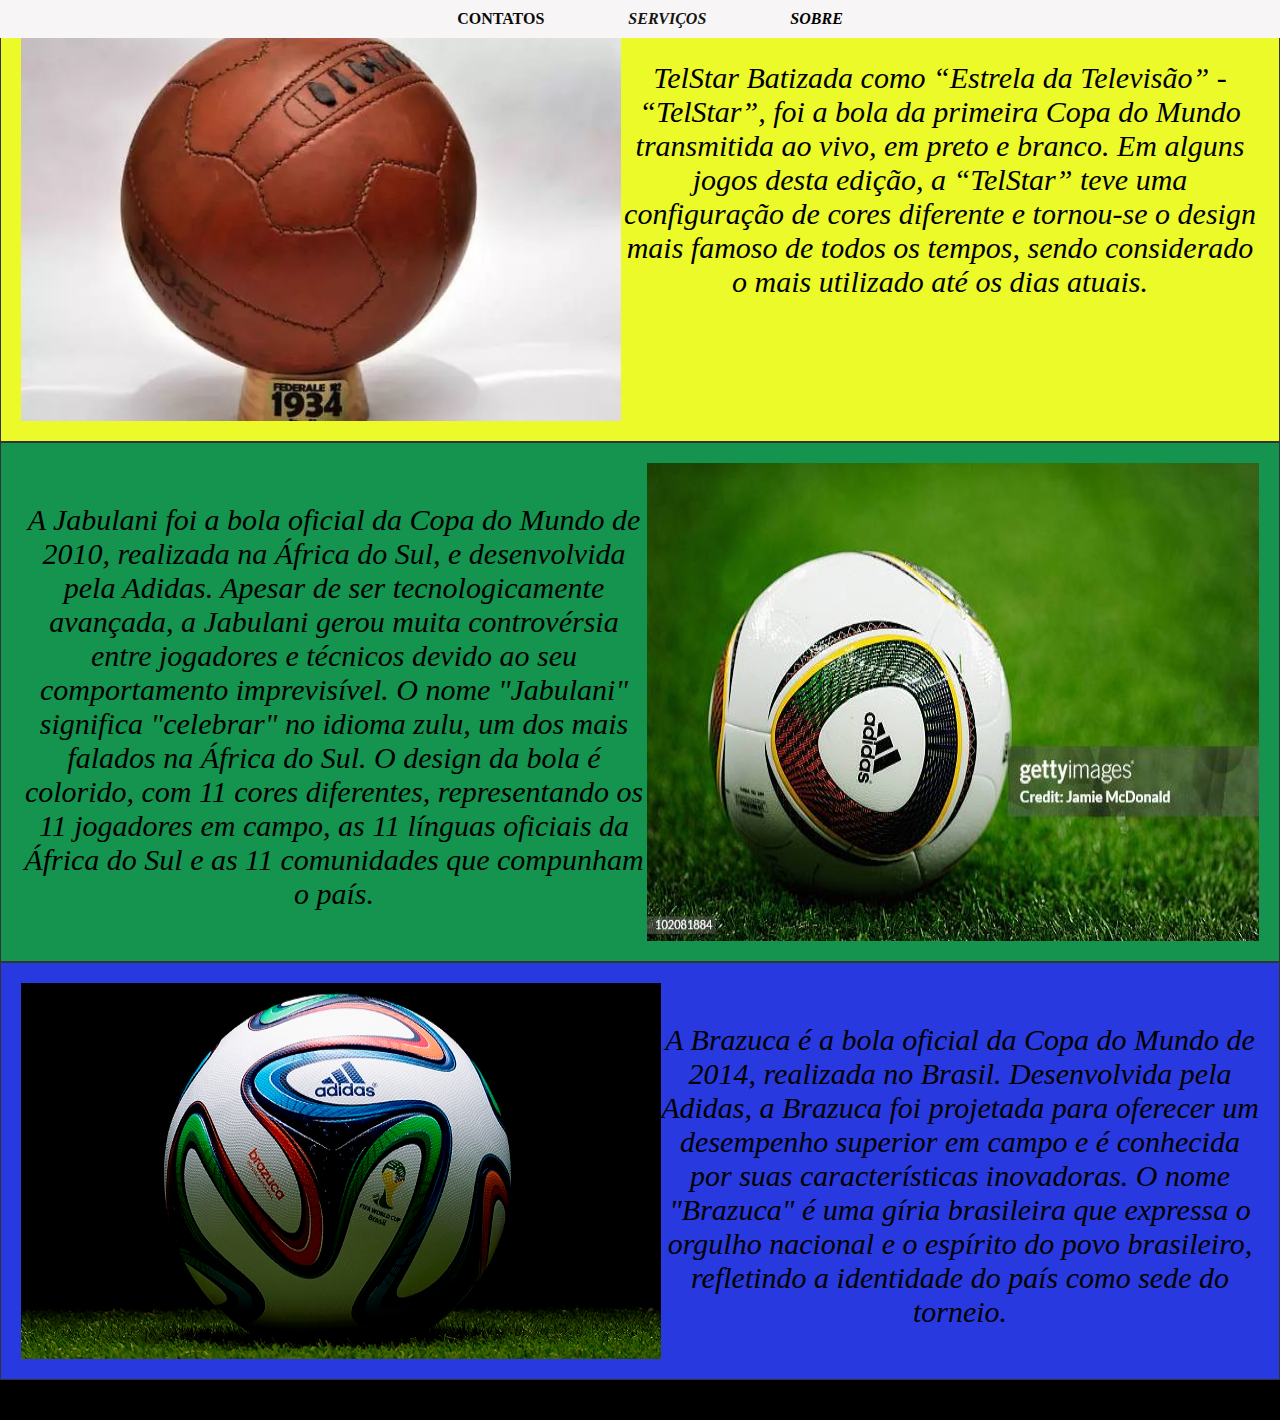
<file: index.html>
<!DOCTYPE html>
<html lang="pt-br">

<head>
  <meta charset="UTF-8">
  <meta http-equiv="X-UA-Compatible" content="IE=edge">
  <meta name="viewport" content="width=device-width, initial-scale=1.0">
  <style>
   
header{
  background-color: rgb(247, 245, 245);
  text-align: center;
  padding: 10px;
 width: 100%;
 position: fixed;
 
}
footer{
  background-color: black;
  text-align: center;
 padding: 20px;
}
body{
  padding: 0;
  margin: 0;
}
  </style>

  <title>Bolas da Copa</title>
  <link rel="stylesheet" href="css/style.css">
 

 

</head>

<body>
  <header>
    <nav class="navbar">
      <a href="contatos.html"
      style="color: rgb(10, 10, 10); margin: 40px; font-weight: bold;">CONTATOS</a>
    <a href="servicos.html"
      style="color: rgb(20, 20, 20); margin: 40px;">
      <em>SERVIÇOS<em></a>
  <a href="sobre.html"
    style="color: rgb(2, 2, 2); margin: 40px;">SOBRE</a>
</nav>
  </header>

  <div class="container">
    
      <img src="img/Telstar.jpg" alt="telstar">
      <p class="esquerda">TelStar
        Batizada como “Estrela da Televisão” - “TelStar”, foi a bola da primeira Copa do Mundo transmitida ao vivo, em
        preto e branco. Em alguns jogos desta edição, a “TelStar” teve uma configuração de cores diferente e tornou-se o
        design mais famoso de todos os tempos, sendo considerado o mais utilizado até os dias atuais.</p>
    </div>
 
  <div class="container1">
    <p class="direita"> A Jabulani foi a bola oficial da Copa do Mundo de 2010, realizada na África do Sul, e desenvolvida pela Adidas. Apesar de ser tecnologicamente avançada, a Jabulani gerou muita controvérsia entre jogadores e técnicos devido ao seu comportamento imprevisível. O nome "Jabulani" significa "celebrar" no idioma zulu, um dos mais falados na África do Sul. O design da bola é colorido, com 11 cores diferentes, representando os 11 jogadores em campo, as 11 línguas oficiais da África do Sul e as 11 comunidades que compunham o país.</p>
     <img src="img/Jabulani.jpg" alt="jabulani">
  </div>
  <div class="container2">
     <img src="img/Brazuca.jpg" alt="brazuca">

      <p class="esquerda"> A Brazuca é a bola oficial da Copa do Mundo de 2014, realizada no Brasil. Desenvolvida pela Adidas, a Brazuca foi projetada para oferecer um desempenho superior em campo e é conhecida por suas características inovadoras. O nome "Brazuca" é uma gíria brasileira que expressa o orgulho nacional e o espírito do povo brasileiro, refletindo a identidade do país como sede do torneio.</p>
</div>
  <footer>
   
  </footer>
</body>

</html>
</file>
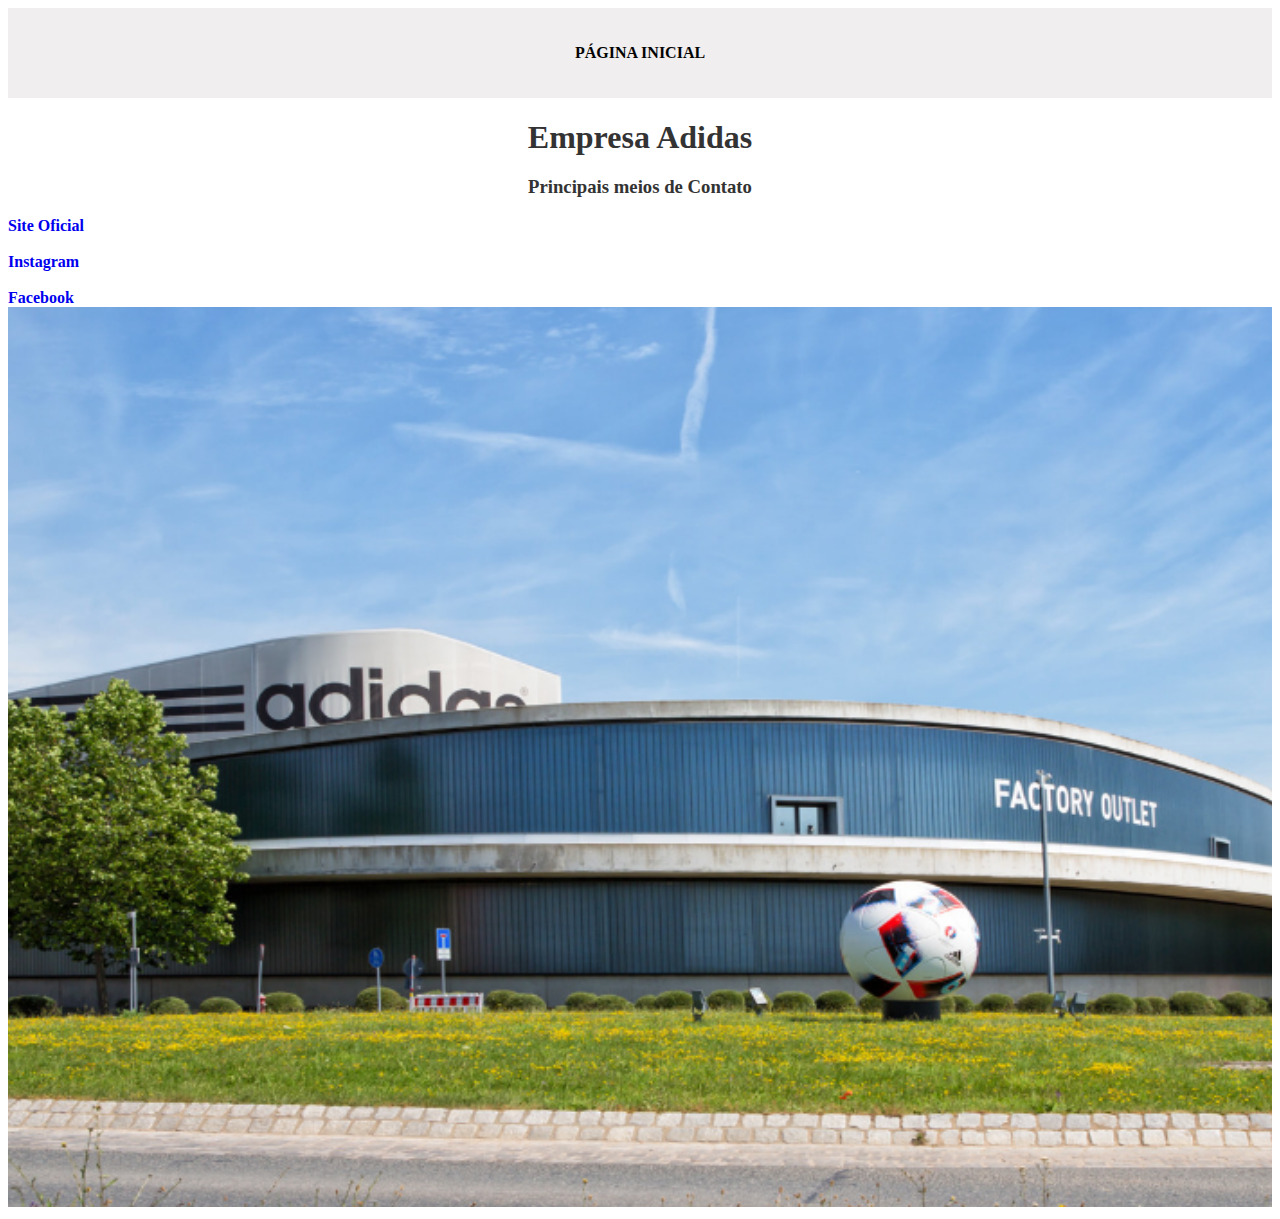
<file: contatos.html>
<!DOCTYPE html>
<html lang="pt-br">

<head>
  <meta charset="UTF-8">
  <meta name="viewport" content="width=device-width, initial-scale=1.0">
  <title>Contatos-Adidas</title>
  <link rel="stylesheet" href="css/style.css">
</head>

<body>
  <header> <a href="index.html" style="color:rgb(3, 3, 3);font-weight: bold;">
      <p style="text-align: center;">PÁGINA INICIAL</p>
    </a></header>

  <style>
    header {
      background-color: rgb(240, 238, 238);
      text-align: center;
      padding: 20px;
     
    }
    h1 {
      text-align: center;
  margin-bottom: 20px;
  color: #333;
}
h3{
  text-align: center;
  color: #333;
}
  </style>
 

  <div class="adidas">
    <h1>Empresa Adidas</h1>
    <h3>Principais meios de Contato</h3>
    <li><a
        href="https://www.adidas.com.br/search?cm_mmc=AdieSEM_Google-_-adidas-LAM-BR-Trademark-adidas-General-B-Exact-LF-SEM-BR-_-Trademark-adidas-X-General-_-adidas-_-&-_-ds_kid=43700052820248500-_-&-_-ds_agid=58700005787050612-_-&-_-dv:eCom&cm_mmca1=BR&cm_mmc2=&gad_source=1&gclid=CjwKCAjwx4O4BhAnEiwA42SbVJyPEJ7j6loLYlRAjPz8iAYOVvBKMsqpsGeajTOUPGf0bSvHOOLZvRoC7rMQAvD_BwE&gclsrc=aw.ds"
        target="_blank">Site Oficial</a></li><br>
    <li><a href=" https://www.instagram.com/adidasbrasil/?hl=pt-br" target="_blank">Instagram</a></li><br>
    <li><a href=" https://www.facebook.com/adidasBR/?locale=pt_BR" target="_blank">Facebook</a></li>
    <img src="img/Adidas.png" alt="imagem" style=" width: 100%; height: 100vh;  object-fit: cover;">



  </div>

</body>

</html>
</file>
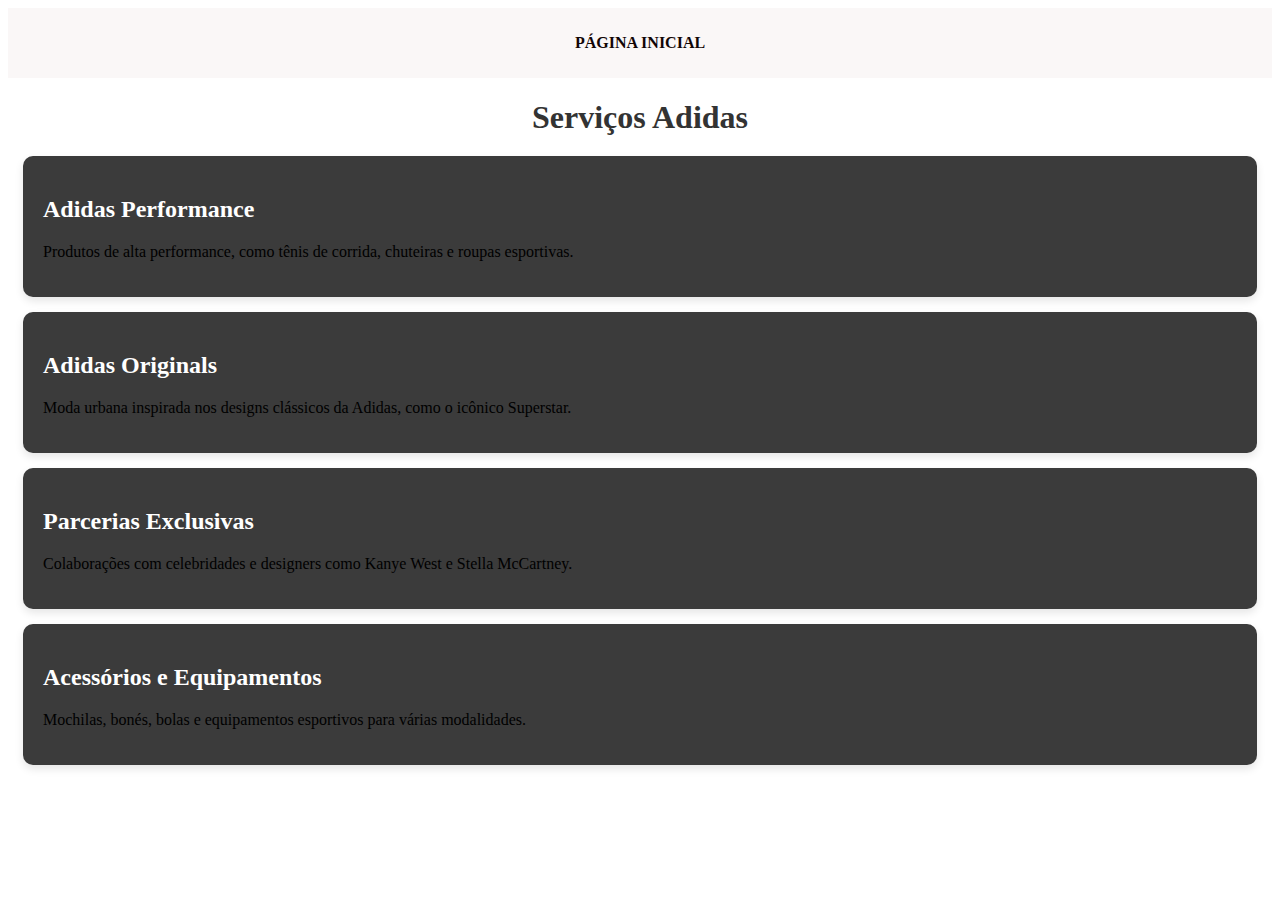
<file: servicos.html>
<!DOCTYPE html>
<html lang="pt-br">
<head>
  <meta charset="UTF-8">
  <meta name="viewport" content="width=device-width, initial-scale=1.0">
  <title>Serviços</title>
  <link rel="stylesheet" href="css/style.css">
  <style>
    
h1 {
  margin-bottom: 20px;
  color: #333;
}
header{
  background-color: rgb(250, 247, 247);
  text-align: center;
 padding: 10px;
}
  h2{
    color: white;
  
}
  </style>
</head>
<body>
  <header> <a href="index.html" style="color:rgb(17, 5, 5);"><p style="text-align: center;">PÁGINA INICIAL</p></a></header>

  
  <div class="servicos">
    <h1>Serviços Adidas</h1>
    <div class="servico">
        
        <h2>Adidas Performance</h2>
        <p>Produtos de alta performance, como tênis de corrida, chuteiras e roupas esportivas.</p>
    </div>

    <div class="servico">
        
        <h2>Adidas Originals</h2>
        <p>Moda urbana inspirada nos designs clássicos da Adidas, como o icônico Superstar.</p>
    </div>

    <div class="servico">
        
        <h2>Parcerias Exclusivas</h2>
        <p>Colaborações com celebridades e designers como Kanye West e Stella McCartney.</p>
    </div>

    <div class="servico">
        
        <h2>Acessórios e Equipamentos</h2>
        <p>Mochilas, bonés, bolas e equipamentos esportivos para várias modalidades.</p>
    </div>
</div>
</body>
</html>
</file>
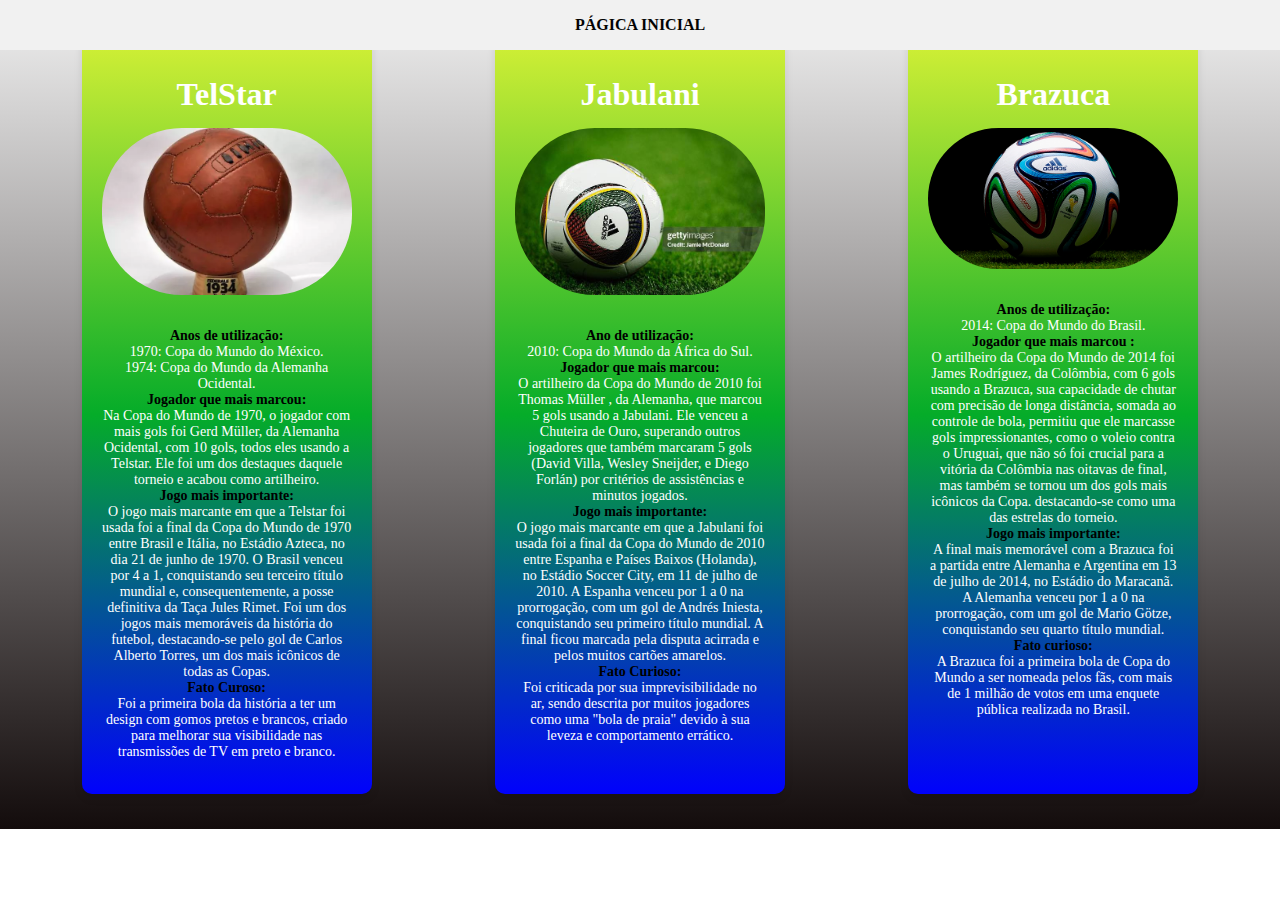
<file: sobre.html>
<!DOCTYPE html>
<html lang="pt-br">

<head>
  <meta charset="UTF-8">
  <meta name="viewport" content="width=device-width, initial-scale=1.0">
  <title>Sobre</title>
  <link rel="stylesheet" href="css/style.css">
  <style>.container3 img {
    max-width: 100%;
    height: auto;
    margin-bottom: 15px;
    border-radius: 80px;
}
header{
  background-color: rgb(241, 241, 241);
  text-align: center;
 width: 100%;
 position: fixed;

}
body{
  padding: 0;
  margin: 0;
}
  

  </style>
</head>

<body>
  <header> <a href="index.html" style="color: rgb(3, 3, 3);"><p style="text-align: center;">PÁGICA INICIAL</p></a></header>
  <div class="box">
   
    <div class="container3">
      <h1>TelStar</h1>
      <img src="img/Telstar.jpg" alt="imagem">
      <p style=" font-size: 14px;
  color: white"> <strong>Anos de utilização:</strong> <br>
        1970: Copa do Mundo do México.<br>
        1974: Copa do Mundo da Alemanha Ocidental. <br>
        <strong>Jogador que mais marcou:</strong><br>
        Na Copa do Mundo de 1970, o jogador com mais gols foi Gerd Müller, da Alemanha Ocidental, com 10 gols, todos eles usando a Telstar. Ele foi um dos destaques daquele torneio e acabou como artilheiro. <br>
        
        <strong>Jogo mais importante:</strong><br>
        O jogo mais marcante em que a Telstar foi usada foi a final da Copa do Mundo de 1970 entre Brasil e Itália, no Estádio Azteca, no dia 21 de junho de 1970. O Brasil venceu por 4 a 1, conquistando seu terceiro título mundial e, consequentemente, a posse definitiva da Taça Jules Rimet. Foi um dos jogos mais memoráveis da história do futebol, destacando-se pelo gol de Carlos Alberto Torres, um dos mais icônicos de todas as Copas. <br>
        
       <strong>Fato Curoso:</strong><br> Foi a primeira bola da história a ter um design com gomos pretos e brancos, criado para melhorar sua visibilidade nas transmissões de TV em preto e branco.</p>
    </div>

    <div class="container3">
      <h1>Jabulani</h1>
      <img src="img/Jabulani.jpg" alt="imagem">

      
      <p style=" font-size: 14px;
  color: white"><strong> Ano de utilização:</strong><br>
      2010: Copa do Mundo da África do Sul.<br>
      
      <strong>Jogador que mais marcou: </strong> <br>
      O artilheiro da Copa do Mundo de 2010 foi Thomas Müller , da Alemanha, que marcou 5 gols usando a Jabulani. Ele venceu a Chuteira de Ouro, superando outros jogadores que também marcaram 5 gols (David Villa, Wesley Sneijder, e Diego Forlán) por critérios de assistências e minutos jogados. <br>
        
   <strong> Jogo mais importante:</strong>  <br>
      O jogo mais marcante em que a Jabulani foi usada foi a final da Copa do Mundo de 2010 entre Espanha e Países Baixos (Holanda), no Estádio Soccer City, em 11 de julho de 2010. A Espanha venceu por 1 a 0 na prorrogação, com um gol de Andrés Iniesta, conquistando seu primeiro título mundial. A final ficou marcada pela disputa acirrada e pelos muitos cartões amarelos. <br>
  
    <strong>Fato Curioso:</strong><br> Foi criticada por sua imprevisibilidade no ar, sendo descrita por muitos jogadores como uma "bola de praia" devido à sua leveza e comportamento errático. </p>  </div>

    <div class="container3">
      <h1>Brazuca</h1>
      <img src="img/Brazuca.jpg" alt="imagem">
      <p style=" font-size: 14px;
  color: white">
  
        <strong>Anos de utilização:</strong><br>
        2014: Copa do Mundo do Brasil. <br>
        
        <strong> Jogador que mais marcou :</strong><br>
        O artilheiro da Copa do Mundo de 2014 foi James Rodríguez, da Colômbia, com 6 gols usando a Brazuca, sua capacidade de chutar com precisão de longa distância, somada ao controle de bola, permitiu que ele marcasse gols impressionantes, como o voleio contra o Uruguai, que não só foi crucial para a vitória da Colômbia nas oitavas de final, mas também se tornou um dos gols mais icônicos da Copa. destacando-se como uma das estrelas do torneio. <br>
        
        <strong>Jogo mais importante:</strong><br> 
        A final mais memorável com a Brazuca foi a partida entre Alemanha e Argentina em 13 de julho de 2014, no Estádio do Maracanã. A Alemanha venceu por 1 a 0 na prorrogação, com um gol de Mario Götze, conquistando seu quarto título mundial. <br>
        
        <strong>Fato curioso:</strong><br>
        A Brazuca foi a primeira bola de Copa do Mundo a ser nomeada pelos fãs, com mais de 1 milhão de votos em uma enquete pública realizada no Brasil.
        </p>
    </div>
  </div>

  
</body>

</html>
</file>
<file: css/style.css>
body{
  font-family: 'Times New Roman', Times, serif;
}
.navbar{
  justify-content: center;
  align-items: center;
}
.container{
  display: flex;
  justify-content: flex-start;
  padding: 20px;
  border: 1px solid #333;
  background-color: rgb(236, 250, 41);
  text-align: center;
  height: 400px;
  
}
.container1{
background-color: rgb(20, 148, 78);
display: flex;
justify-content: flex-start;
padding: 20px;
border: 1px solid #333;
text-align: center;
}
.container2{
background-color: rgb(40, 58, 223);
display: flex;
justify-content: flex-start;
padding: 20px;
border: 1px solid #333;
text-align: center;
}
.esquerda{
  margin-top: 40px;
  max-width: 60%;
  font-size: 30px;

}
.direita{
  margin-top: 40px;
  max-width: 60%;
  font-size: 30px;
}
a{
  text-decoration: none;
  font-weight: bold;
}

.box{
  display: flex;
  justify-content: space-around; /* Espaça as divs horizontalmente */
  padding: 20px;
  background: linear-gradient(to bottom, #f0f0f0, #130c0c); /* Fundo para toda a área */

}

.container3 h1 {
  margin-bottom: 15px;
  color: white;
  
  
}

.container3 {
  width: 250px;
  padding: 20px;
  margin: 15px ;
  text-align: center;
  border-radius: 10px;
  box-shadow: 0 4px 8px rgba(0, 0, 0, 0.1);
  background: linear-gradient( rgb(212, 240, 53),rgb(5, 172, 41), rgb(1, 1, 252));
  transition: transform 0.3s ease;
}
.container3:hover{
  transform: scale(1.05);

}
strong{
  color: black;
  font-weight: bold;
}
.servicos {
  text-align: center;
  
}


.servico {
  background-color: #3b3b3b;
  padding: 20px;
  margin: 15px ;
  box-shadow: 0 4px 8px rgba(0, 0, 0, 0.1);
  border-radius: 10px;
  transition: transform 0.3s ease;
  text-align: left;
}

.servico:hover {
  transform: scale(1.05);
}
</file>
